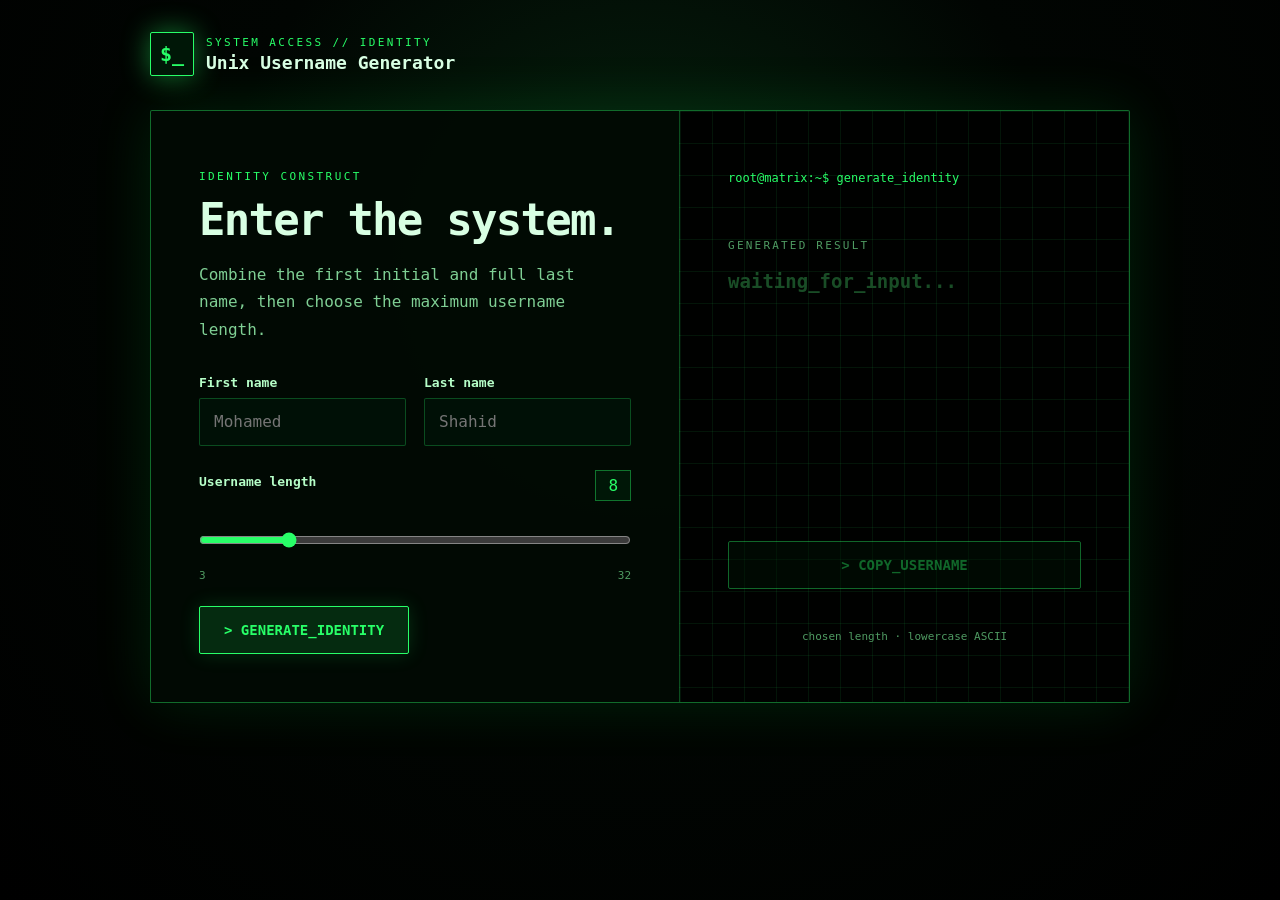
<file: projects/unix-username-generator/html/index.html>
<!doctype html>
<html lang="en"><head><meta charset="utf-8"><meta name="viewport" content="width=device-width,initial-scale=1"><title>Unix Username Generator</title>
<style>
*{box-sizing:border-box}body{margin:0;min-height:100vh;overflow-x:hidden;background:radial-gradient(circle at 50% 30%,#06240f 0,#010502 48%,#000 100%);color:#d8ffe3;font-family:ui-monospace,SFMono-Regular,Consolas,monospace;padding:32px 20px}.rain{position:fixed;inset:-10%;color:#28ff681c;font-size:18px;line-height:1.65;letter-spacing:.55em;word-spacing:1.2em;writing-mode:vertical-rl;overflow:hidden;animation:rain 16s linear infinite;pointer-events:none}.wrap{position:relative;max-width:980px;margin:auto}.brand{display:flex;align-items:center;gap:12px;margin-bottom:34px}.icon{display:grid;place-items:center;width:44px;height:44px;border:1px solid #28ff68;border-radius:2px;background:#001707;color:#28ff68;box-shadow:0 0 28px #28ff6873;font:bold 20px monospace}.eyebrow{margin:0 0 3px;color:#28ff68;font-size:11px;letter-spacing:.22em;text-transform:uppercase}.brand h1{font-size:18px;margin:0}.card{display:grid;grid-template-columns:1.08fr .92fr;overflow:hidden;border:1px solid #28ff6866;border-radius:2px;background:#020a04f2;box-shadow:0 0 60px #00ff461f}.form,.result{padding:48px}.kicker{color:#28ff68;font-size:11px;letter-spacing:.22em;text-transform:uppercase}.form h2{font-size:44px;line-height:1.05;letter-spacing:-.04em;margin:14px 0 18px}.intro{color:#7fcf94;line-height:1.7;margin:0 0 32px}.fields{display:grid;grid-template-columns:1fr 1fr;gap:18px;margin-bottom:24px}label{display:block;font-size:13px;font-weight:600;margin-bottom:8px;color:#b6ffc8}input{width:100%;height:48px;border:1px solid #28ff6840;border-radius:2px;background:#001006;color:#28ff68;padding:0 14px;font:16px monospace;outline:none}input:focus{border-color:#28ff68;box-shadow:0 0 0 3px #28ff6826}.length-head{display:flex;justify-content:space-between;align-items:center}.length-value{border:1px solid #28ff6866;background:#001707;color:#28ff68;padding:5px 12px}.range{width:100%;accent-color:#28ff68;margin:15px 0 5px}.range-labels{display:flex;justify-content:space-between;color:#4f9b62;font-size:11px}.generate,.copy{height:48px;border:1px solid #28ff68;border-radius:2px;font:bold 14px monospace;cursor:pointer}.generate{margin-top:24px;background:#052b10;color:#28ff68;padding:0 24px;box-shadow:0 0 20px #28ff6829}.generate:hover,.copy:hover{background:#28ff68;color:#000}.result{display:flex;flex-direction:column;justify-content:space-between;background-color:#000e;border-left:1px solid #28ff684d;background-image:linear-gradient(#28ff6814 1px,transparent 1px),linear-gradient(90deg,#28ff6814 1px,transparent 1px);background-size:32px 32px}.prompt{color:#28ff68;font-size:12px;margin-bottom:54px}.small{color:#4f9b62;font-size:11px;letter-spacing:.2em;text-transform:uppercase}.username{min-height:70px;color:#28ff68;font:bold 36px monospace;overflow-wrap:anywhere;margin-top:18px;text-shadow:0 0 7px #28ff68,0 0 24px #28ff6873}.empty{color:#194d26;font-size:19px;text-shadow:none}.copy{width:100%;background:#001707;color:#28ff68}.copy:disabled{opacity:.4;cursor:not-allowed}.hint{text-align:center;color:#4f9b62;font-size:11px}.toast{min-height:20px;text-align:center;color:#28ff68;font-size:13px;margin-top:10px}@keyframes rain{from{transform:translateY(-8%)}to{transform:translateY(8%)}}@media(prefers-reduced-motion:reduce){.rain{animation:none}}@media(max-width:760px){.card{grid-template-columns:1fr}.form,.result{padding:30px}.result{border-left:0;border-top:1px solid #28ff684d;min-height:310px}.fields{grid-template-columns:1fr}.form h2{font-size:34px}}
</style></head><body><div class="rain" aria-hidden="true">01001101 10100110 01101001 11001010 00110101 10110100 01001011 11010100 00101101 10100101</div><main class="wrap"><header class="brand"><span class="icon">$_</span><div><p class="eyebrow">System access // identity</p><h1>Unix Username Generator</h1></div></header><section class="card"><form class="form" id="form"><p class="kicker">Identity construct</p><h2>Enter the system.</h2><p class="intro">Combine the first initial and full last name, then choose the maximum username length.</p><div class="fields"><div><label for="first">First name</label><input id="first" autocomplete="given-name" placeholder="Mohamed" required></div><div><label for="last">Last name</label><input id="last" autocomplete="family-name" placeholder="Shahid" required></div></div><div><div class="length-head"><label for="length">Username length</label><output class="length-value" id="length-value">8</output></div><input class="range" id="length" type="range" min="3" max="32" value="8"><div class="range-labels"><span>3</span><span>32</span></div></div><button class="generate" type="submit">&gt; GENERATE_IDENTITY</button></form><aside class="result"><div><p class="prompt">root@matrix:~$ generate_identity</p><div class="small">Generated result</div><div class="username empty" id="username" aria-live="polite">waiting_for_input...</div></div><div><button class="copy" id="copy" disabled>&gt; COPY_USERNAME</button><div class="toast" id="toast" aria-live="polite"></div><p class="hint">chosen length · lowercase ASCII</p></div></aside></section></main>
<script>
let current='';const norm=v=>v.normalize('NFKD').replace(/[\u0300-\u036f]/g,'').toLowerCase().replace(/[^a-z]/g,'');const range=document.querySelector('#length'),lengthValue=document.querySelector('#length-value');range.oninput=()=>lengthValue.textContent=range.value;document.querySelector('#form').onsubmit=e=>{e.preventDefault();const f=norm(document.querySelector('#first').value),l=norm(document.querySelector('#last').value);if(!f||!l)return;current=(f[0]+l).slice(0,+range.value);const out=document.querySelector('#username');out.textContent=current;out.classList.remove('empty');document.querySelector('#copy').disabled=false;document.querySelector('#toast').textContent=''};document.querySelector('#copy').onclick=async()=>{const t=document.querySelector('#toast');if(!current)return;try{if(navigator.clipboard&&window.isSecureContext){await navigator.clipboard.writeText(current)}else{const area=document.createElement('textarea');area.value=current;area.setAttribute('readonly','');area.style.position='fixed';area.style.opacity='0';document.body.appendChild(area);area.select();area.setSelectionRange(0,area.value.length);if(!document.execCommand('copy'))throw new Error('copy_failed');area.remove()}t.textContent='copied_to_clipboard'}catch(error){t.textContent='copy_failed_select_username';const selection=window.getSelection(),range=document.createRange();range.selectNodeContents(document.querySelector('#username'));selection.removeAllRanges();selection.addRange(range)}setTimeout(()=>t.textContent='',2500)};
</script></body></html>
</file>
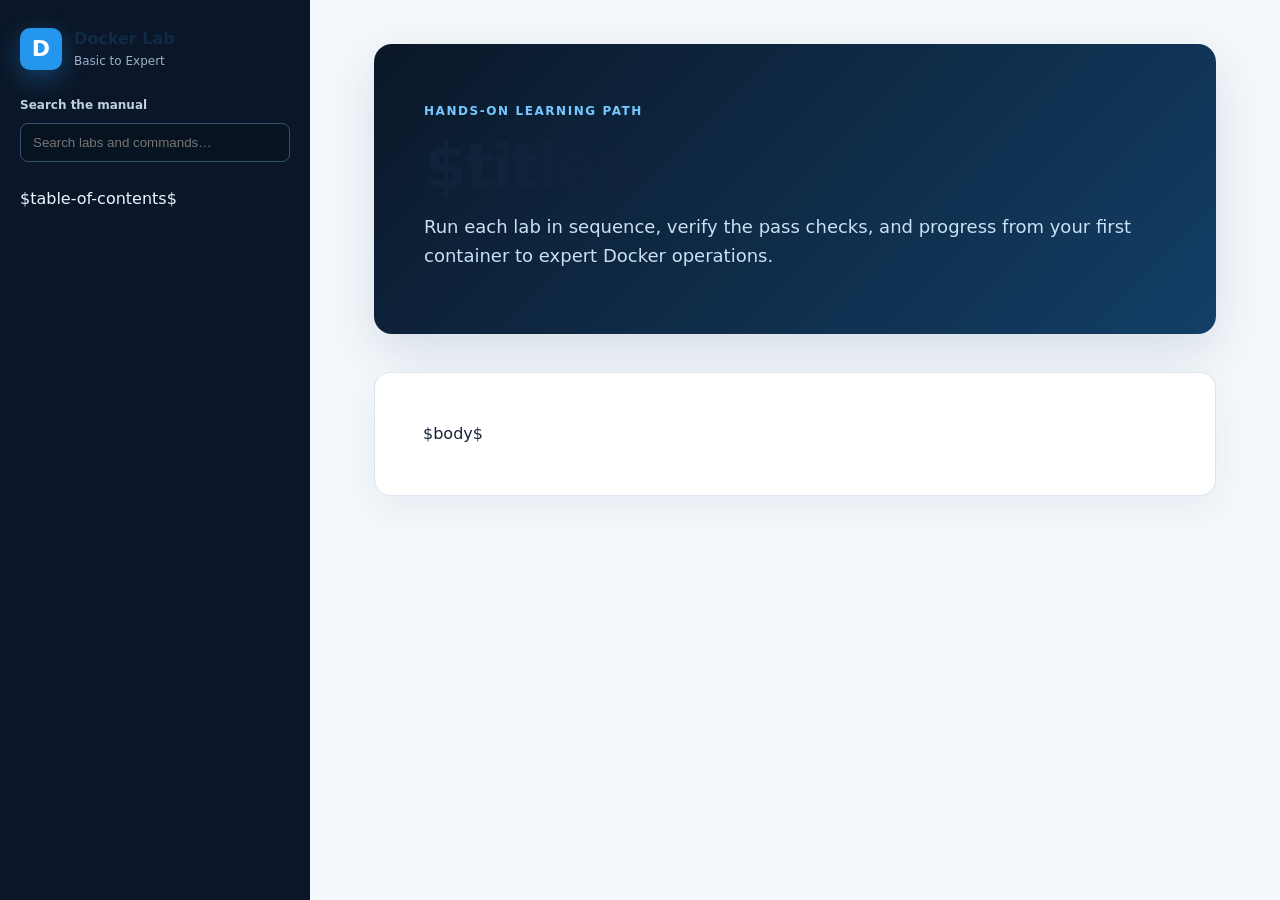
<file: docs/manual-template.html>
<!doctype html>
<html lang="$lang$">
<head>
  <meta charset="utf-8">
  <meta name="viewport" content="width=device-width, initial-scale=1">
  <meta name="description" content="Hands-on Docker labs from basic container operations to expert administration.">
  <title>$title$</title>
  <link rel="stylesheet" href="manual.css">
</head>
<body>
  <aside class="sidebar" id="sidebar">
    <div class="brand"><span class="brand-mark">D</span><div><strong>Docker Lab</strong><small>Basic to Expert</small></div></div>
    <label class="search-label" for="manual-search">Search the manual</label>
    <input id="manual-search" type="search" placeholder="Search labs and commands…" autocomplete="off">
    <div id="search-status" aria-live="polite"></div>
    <nav id="TOC" aria-label="Manual chapters">$table-of-contents$</nav>
  </aside>
  <button class="menu-button" id="menu-button" type="button" aria-controls="sidebar" aria-expanded="false">☰ Chapters</button>
  <main class="manual" id="manual">
    <header class="hero">
      <p class="eyebrow">Hands-on learning path</p>
      <h1>$title$</h1>
      <p>Run each lab in sequence, verify the pass checks, and progress from your first container to expert Docker operations.</p>
    </header>
    <article id="manual-content">$body$</article>
  </main>
  <button class="back-to-top" id="back-to-top" type="button" aria-label="Back to top">↑</button>
  <script src="manual.js"></script>
</body>
</html>
</file>
<file: docs/manual.css>
:root{--navy:#0b1728;--navy-2:#10233b;--blue:#2496ed;--cyan:#75c8ff;--ink:#162337;--muted:#5e6e82;--line:#dce5ef;--paper:#fff;--wash:#f4f8fc;--code:#07111f;--success:#087f5b;--warning:#b45309}*{box-sizing:border-box}html{scroll-behavior:smooth}body{margin:0;background:var(--wash);color:var(--ink);font-family:Inter,ui-sans-serif,system-ui,-apple-system,"Segoe UI",sans-serif;line-height:1.65}.sidebar{position:fixed;inset:0 auto 0 0;width:310px;overflow:auto;background:var(--navy);color:#eaf6ff;padding:26px 20px;z-index:20}.brand{display:flex;align-items:center;gap:12px;margin-bottom:24px}.brand-mark{display:grid;place-items:center;width:42px;height:42px;border-radius:10px;background:var(--blue);color:#fff;font-weight:900;font-size:22px;box-shadow:0 8px 24px #2496ed55}.brand strong,.brand small{display:block}.brand small{color:#9ab1c9;font-size:12px}.search-label{display:block;margin-bottom:7px;color:#bdd0e3;font-size:12px;font-weight:700}.sidebar input{width:100%;border:1px solid #36516f;border-radius:8px;background:#081321;color:#fff;padding:11px 12px;outline:none}.sidebar input:focus{border-color:var(--cyan);box-shadow:0 0 0 3px #2496ed33}#search-status{min-height:24px;color:#9ab1c9;font-size:11px;padding:5px 2px}#TOC ul{list-style:none;margin:0;padding:0}#TOC ul ul{margin:3px 0 7px 12px;border-left:1px solid #29415e;padding-left:10px}#TOC a{display:block;color:#c9d8e7;text-decoration:none;padding:6px 7px;border-radius:6px;font-size:13px;line-height:1.35}#TOC a:hover,#TOC a:focus{background:#18314e;color:#fff}.manual{margin-left:310px;max-width:1180px;padding:44px 64px 100px}.hero{padding:50px;border-radius:18px;background:linear-gradient(135deg,var(--navy),#123f66);color:#fff;box-shadow:0 18px 50px #17324f22;margin-bottom:38px}.hero .eyebrow{color:var(--cyan);font-weight:800;text-transform:uppercase;letter-spacing:.13em;font-size:12px}.hero h1{margin:.2em 0;font-size:clamp(34px,5vw,62px);line-height:1.04;letter-spacing:-.04em}.hero p:last-child{max-width:740px;color:#cae0f3;font-size:18px}article{background:var(--paper);padding:48px;border:1px solid var(--line);border-radius:16px;box-shadow:0 12px 35px #1d355710}h1,h2,h3{scroll-margin-top:24px;line-height:1.25;color:#10233b}article h1{margin:2.2em 0 .8em;padding-top:.5em;border-top:1px solid var(--line);font-size:31px}article h1:first-child{margin-top:0;border-top:0}article h2{margin:2em 0 .65em;color:#164f78;font-size:24px}article h3{font-size:19px}p{margin:.7em 0}strong{color:#102b46}a{color:#0878c9}table{display:block;width:100%;overflow-x:auto;border-collapse:collapse;margin:18px 0 26px;font-size:14px}th,td{border:1px solid var(--line);padding:11px 13px;text-align:left;vertical-align:top}th{background:#e9f5fe;color:#123f66}tr:nth-child(even) td{background:#f9fbfd}blockquote{position:relative;margin:16px 0 24px;padding:18px 52px 18px 20px;border:1px solid #203750;border-left:4px solid var(--blue);border-radius:9px;background:var(--code);color:#d9edff;font:14px/1.75 ui-monospace,SFMono-Regular,Consolas,monospace;white-space:pre-line;overflow-wrap:anywhere}blockquote p{margin:0;color:inherit}code{padding:.15em .35em;border-radius:4px;background:#eaf1f7;font:90% ui-monospace,SFMono-Regular,Consolas,monospace}pre{overflow:auto;background:var(--code);color:#d9edff;padding:18px;border-radius:9px}pre code{padding:0;background:none;color:inherit}.copy-command{position:absolute;right:8px;top:8px;border:1px solid #35526f;border-radius:6px;background:#12263d;color:#cae6fa;padding:5px 8px;font-size:11px;cursor:pointer}.copy-command:hover{background:var(--blue);color:#fff}.menu-button{display:none}.back-to-top{position:fixed;right:24px;bottom:24px;width:42px;height:42px;border:0;border-radius:50%;background:var(--blue);color:#fff;font-size:20px;box-shadow:0 8px 24px #0b172844;cursor:pointer;opacity:0;pointer-events:none;transition:.2s}.back-to-top.visible{opacity:1;pointer-events:auto}.search-hidden{display:none!important}.search-match{outline:3px solid #fbbf24;outline-offset:6px}@media(max-width:900px){.sidebar{transform:translateX(-100%);transition:transform .2s}.sidebar.open{transform:translateX(0)}.menu-button{display:block;position:sticky;top:10px;z-index:15;margin:10px;border:0;border-radius:8px;background:var(--navy);color:#fff;padding:10px 14px}.manual{margin-left:0;padding:16px}.hero,article{padding:28px}.hero{margin-top:4px}article h1{font-size:26px}}@media(prefers-reduced-motion:reduce){html{scroll-behavior:auto}.sidebar{transition:none}}
</file>
